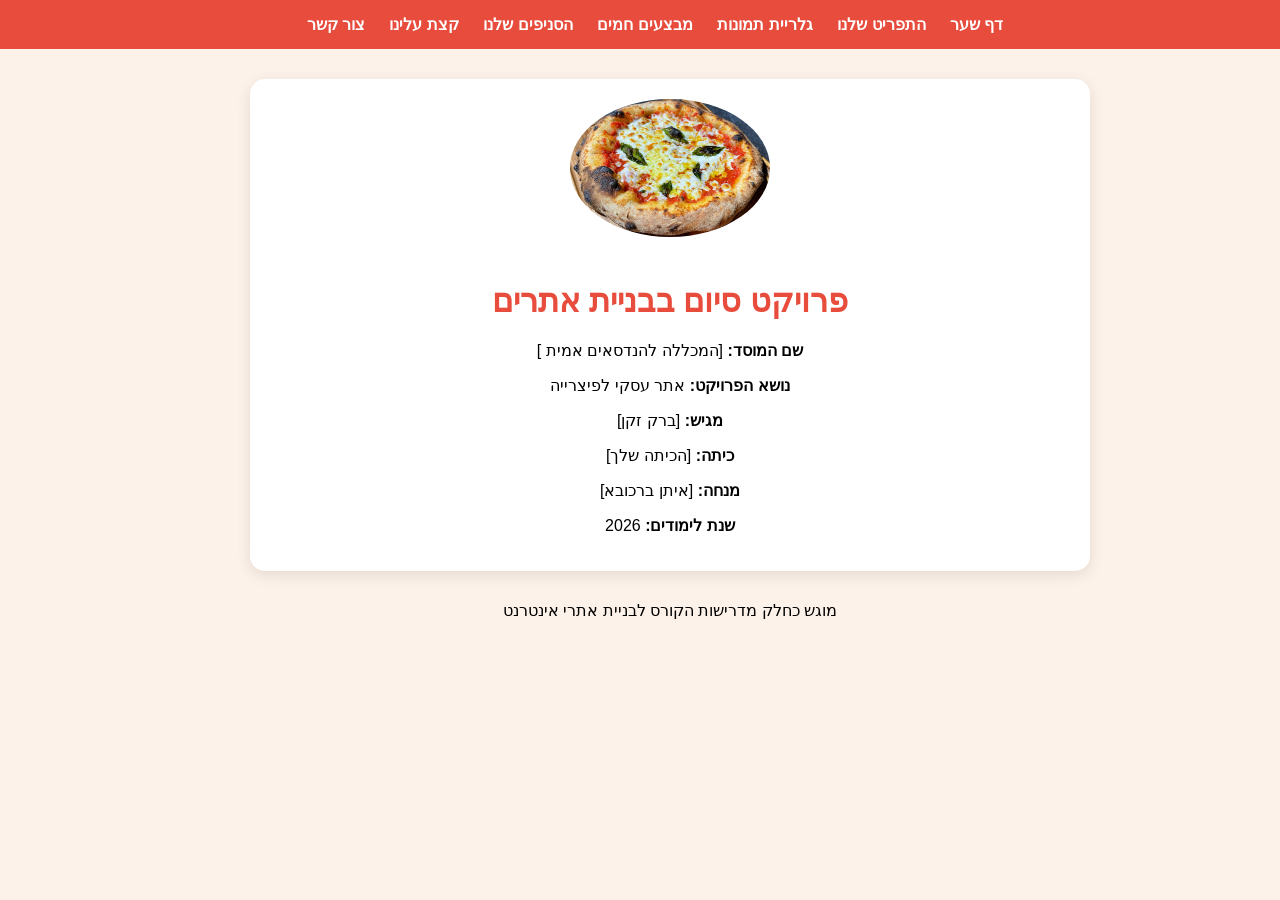
<file: index.html>
<!DOCTYPE html>
<html lang="he" dir="rtl">
<head>
    <meta charset="UTF-8">
    <title>פרויקט סיום - פיצריית הזהב</title>
     <link rel="stylesheet" href="style.css">
  
</head>
<body >
<div >
    <nav>
        <a href="index.html">דף שער</a>
        <a href="page2.html">התפריט שלנו</a>
        <a href="page3.html">גלריית תמונות</a>
        <a href="page4.html">מבצעים חמים</a>
        <a href="page5.html">הסניפים שלנו</a>
        <a href="page6.html">קצת עלינו</a>
        <a href="page7.html">צור קשר</a>
    </nav>
</div>
<div class="menu-container" >
<img src="פיצה 1.jpg"
     alt="פיצה גבינה" class="pizza-img">


        
        <h1>פרויקט סיום בבניית אתרים</h1>
        
        
            <p><strong>שם המוסד:</strong> [המכללה להנדסאים אמית ]</p>
            <p><strong>נושא הפרויקט:</strong> אתר עסקי לפיצרייה</p>
            <p><strong>מגיש:</strong> [ברק זקן]</p>
            <p><strong>כיתה:</strong> [הכיתה שלך]</p>
            <p><strong>מנחה:</strong> [איתן ברכובא]</p>
            <p><strong>שנת לימודים:</strong> 2026</p>
        </div>

        <p class="footer-note">מוגש כחלק מדרישות הקורס לבניית אתרי אינטרנט</p>
    </div>

</body>
</html>
</file>
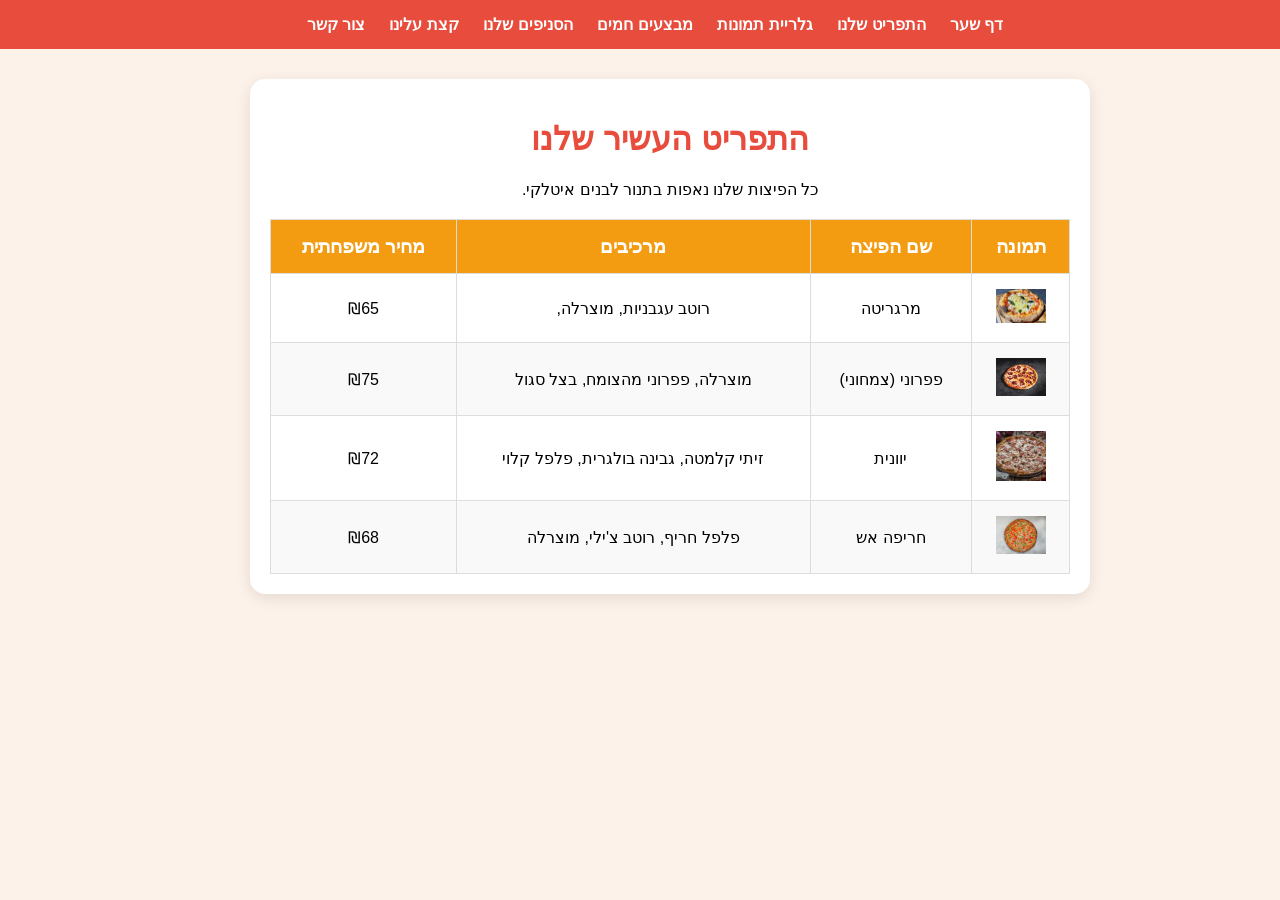
<file: page2.html>
<!DOCTYPE html>
<html lang="he" dir="rtl">
<head>
    <meta charset="UTF-8">
    <title>פיצריית הזהב - התפריט שלנו</title>
    <link rel="stylesheet" href="style.css">
    <script src="script.js"></script>
</head>
<body>

    <nav>
        <a href="index.html">דף שער</a>
        <a href="page2.html">התפריט שלנו</a>
        <a href="page3.html">גלריית תמונות</a>
        <a href="page4.html">מבצעים חמים</a>
        <a href="page5.html">הסניפים שלנו</a>
        <a href="page6.html">קצת עלינו</a>
        <a href="page7.html">צור קשר</a>
    </nav>

    <div class="menu-container" >
        <h1>התפריט העשיר שלנו</h1>
        <p>כל הפיצות שלנו נאפות בתנור לבנים איטלקי.</p>

        <table>
            <thead>
                <tr>
                    <th>תמונה</th>
                    <th>שם הפיצה</th>
                    <th>מרכיבים</th>
                    <th>מחיר משפחתית</th>
                </tr>
            </thead>
            <tbody>
                <tr>
                    <td><img src="פיצה 1.jpg" class="pizza-icon" alt="פיצה"
                       onmouseover="zoomIn(this)" onmouseout="zoomOut(this)"></td>
                    <td>מרגריטה</td>
                    <td>רוטב עגבניות, מוצרלה, </td>
                    <td>₪65</td>
                </tr>
                <tr>
                    <td><img src="פיצה 8.jpg" class="pizza-icon" alt="פיצה"
                       onmouseover="zoomIn(this)" onmouseout="zoomOut(this)"></td>
                    <td>פפרוני (צמחוני)</td>
                    <td>מוצרלה, פפרוני מהצומח, בצל סגול</td>
                    <td>₪75</td>
                </tr>
                <tr>
                    <td><img src="פיצה 7.jpg" class="pizza-icon" alt="פיצה"
                        onmouseover="zoomIn(this)" onmouseout="zoomOut(this)"></td>
                    <td>יוונית</td>
                    <td>זיתי קלמטה, גבינה בולגרית, פלפל קלוי</td>
                    <td>₪72</td>
                </tr>
                <tr>
                    <td><img src="פיצה 9.jpg" class="pizza-icon" alt="פיצה"
                        onmouseover="zoomIn(this)" onmouseout="zoomOut(this)"></td>
                    <td>חריפה אש</td>
                    <td>פלפל חריף, רוטב צ'ילי, מוצרלה</td>
                    <td>₪68</td>
                </tr>
            </tbody>
        </table>
    </div>

</body>
</html>
</file>
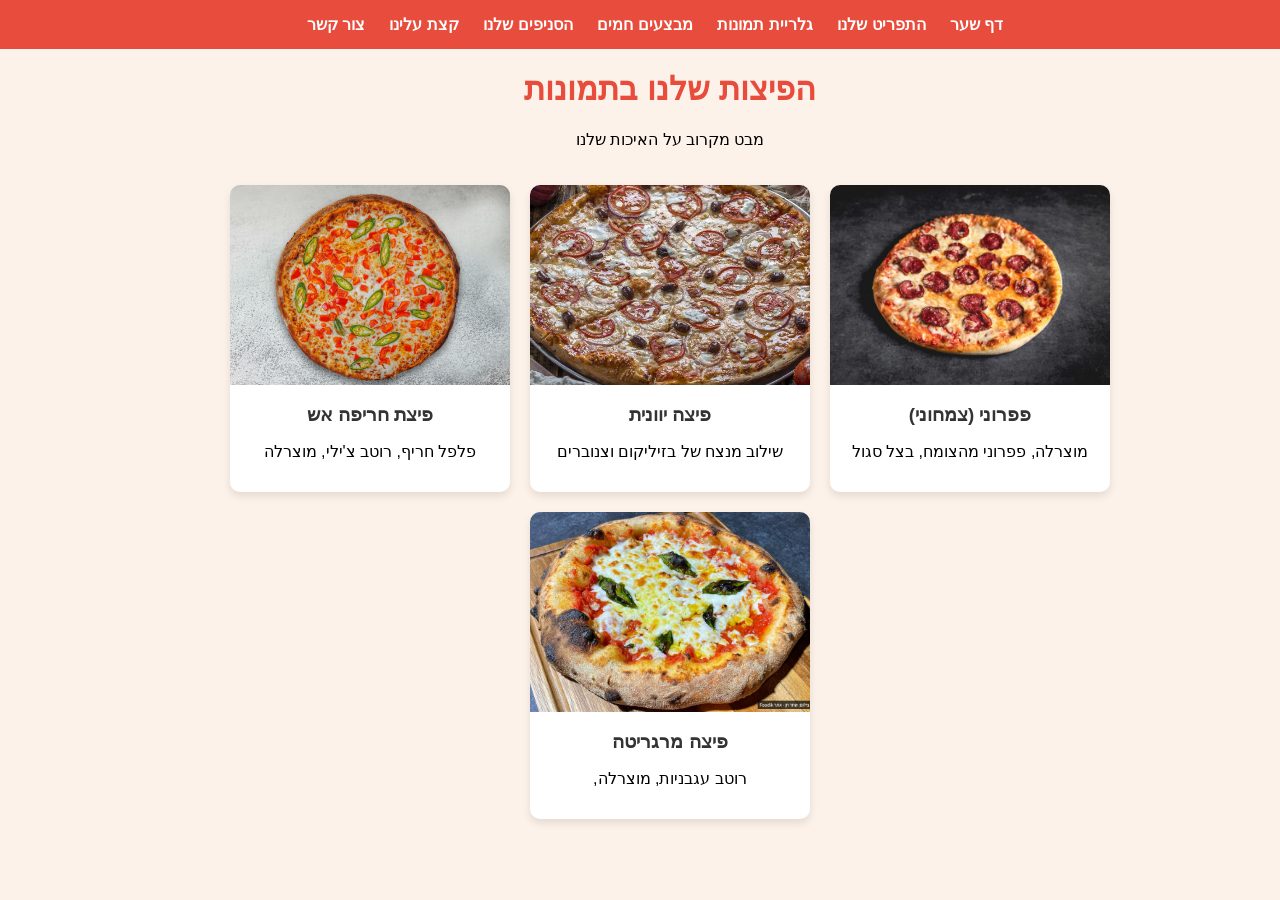
<file: page3.html>
<!DOCTYPE html>
<html lang="he" dir="rtl">
<head>
    <meta charset="UTF-8">
    <title>פיצריית הזהב - גלריית תמונות</title>
     <link rel="stylesheet" href="style.css">



</head>
<body>

    <nav>
        <a href="index.html">דף שער</a>
        <a href="page2.html">התפריט שלנו</a>
        <a href="page3.html">גלריית תמונות</a>
        <a href="page4.html">מבצעים חמים</a>
        <a href="page5.html">הסניפים שלנו</a>
        <a href="page6.html">קצת עלינו</a>
        <a href="page7.html">צור קשר</a>
    </nav>

    <h1>הפיצות שלנו בתמונות</h1>
    <p>מבט מקרוב על האיכות שלנו</p>

    <div class="gallery">
        <div class="pizza-card">
            <img src="פיצה 8.jpg" alt="פיצה איטלקית">
            <div class="pizza-info">
                <h3>פפרוני (צמחוני)</h3>
                <p>מוצרלה, פפרוני מהצומח, בצל סגול</p>
            </div>
        </div>

        <div class="pizza-card">
            <img src="פיצה 7.jpg" alt="פיצה ירוקה">
            <div class="pizza-info">
                <h3>פיצה יוונית</h3>
                <p>שילוב מנצח של בזיליקום וצנוברים</p>
            </div>
        </div>

        <div class="pizza-card">
            <img src="פיצה 9.jpg" alt="פיצה עגבניות">
            <div class="pizza-info">
                <h3>פיצת חריפה אש</h3>
                <p>פלפל חריף, רוטב צ'ילי, מוצרלה</p>
            </div>
        </div>

        <div class="pizza-card">
            <img src="פיצה 1.jpg" alt="פיצה מרגריטה">
            <div class="pizza-info">
                <h3>פיצה מרגריטה</h3>
                <p>רוטב עגבניות, מוצרלה, </p>
            </div>
        </div>
    </div>

</body>
</html>
</file>
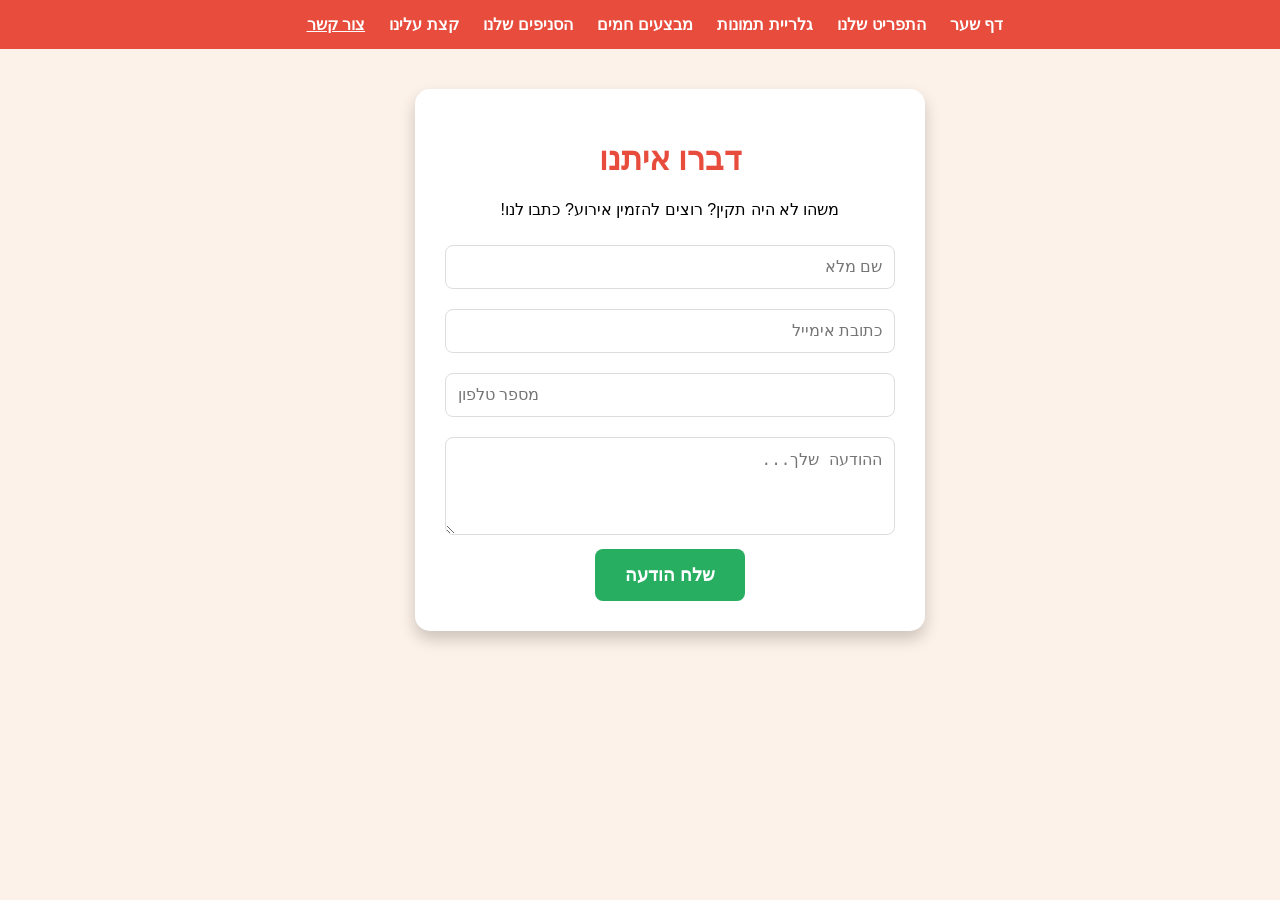
<file: page7.html>
<!DOCTYPE html>
<html lang="he" dir="rtl">
<head>
    <meta charset="UTF-8">
    <title>פיצריית הזהב - צור קשר</title>
     <link rel="stylesheet" href="style.css">
      <script src="script.js"></script>
    <style>
    
      

    </style>
</head>
<body>

    <nav>
        <a href="index.html">דף שער</a>
        <a href="page2.html">התפריט שלנו</a>
        <a href="page3.html">גלריית תמונות</a>
        <a href="page4.html">מבצעים חמים</a>
        <a href="page5.html">הסניפים שלנו</a>
        <a href="page6.html">קצת עלינו</a>
        <a href="page7.html" style="text-decoration: underline;">צור קשר</a>
    </nav>

    <div class="form-container">
        <h1>דברו איתנו</h1>
        <p>משהו לא היה תקין? רוצים להזמין אירוע? כתבו לנו!</p>
        
        <div id="error" class="error-message"></div>

        <form id="contactForm">
            <input type="text" id="userName" placeholder="שם מלא" onmouseleave="checkForm()" required>
            <input type="email" id="userEmail" placeholder="כתובת אימייל" onmouseleave="checkForm()" required>
            <input type="tel" id="userPhone" placeholder="מספר טלפון" onmouseleave="checkForm()" required>
            <textarea id="userMessage" rows="4" placeholder="ההודעה שלך..." ></textarea>
            
            <button type="button" onclick="sendData()">שלח הודעה</button>
        </form>
    </div>

 

</body>
</html>
</file>
<file: style.css>
/* עיצוב CSS מתקדם - דרישה של 10 נקודות */
        body {
            font-family: 'Segoe UI', Tahoma, Geneva, Verdana, sans-serif;
            background-color: #fdf2e9;
            margin: 0;
            text-align: center;
            
         
        }
          nav {
            background: #e74c3c;
            padding: 15px;
            width: 100%;
            text-align: center;
        }
       
        nav a {
            color: white;
            text-decoration: none;
            margin: 0 10px;
            font-weight: bold;
        }
        .menu-container {
            background: white;
            max-width: 800px;
            margin: 30px auto;
            padding: 20px;
            border-radius: 15px;
            box-shadow: 0 4px 15px rgba(0,0,0,0.1);
        }
        /* עיצוב טבלה - דרישה של 5 נקודות */
        table {
            width: 100%;
            border-collapse: collapse;
            margin-top: 20px;
        }
        th, td {
            border: 1px solid #ddd;
            padding: 15px;
            text-align: center;
        }
        th {
            background-color: #f39c12;
            color: white;
            font-size: 1.2em;
        }
        tr:nth-child(even) { background-color: #f9f9f9; }
        tr:hover { background-color: #c7abab; } /* אפקט מעבר בעכבר */
        
        .pizza-icon { width: 50px; height: auto; }
        h1 { color: #e74c3c; }

     
.gallery { /* תמונות עמוד 3 */
            display: flex;
            flex-wrap: wrap;
            justify-content: center;
            gap: 20px;
            padding: 20px;
            max-width: 1000px;
            margin: auto;

        }
        /*מסגרת תמונות עמוד 3
         */
.pizza-card {
            background: white;
            border-radius: 10px;
            box-shadow: 0 4px 8px rgba(0,0,0,0.1);
            width: 280px;
            overflow: hidden;
            transition: transform 0.3s; /* אפקט מעבר קטן */
            }
            .pizza-card:hover {
            transform: scale(1.05); /* הגדלה בסיבוב העכבר */
        } 
.pizza-card img {
            width: 100%;
            height: 200px;
            object-fit: cover; /* גורם לתמונה להתאים למסגרת */
        }
          .pizza-info {
            padding: 15px;
        } 
 .pizza-info h3 { margin: 0; color: #333; } /* צבע כתב*/

 .branches-container { /*מסגרת מרכזית */
            max-width: 700px;
            margin: 40px auto;
            background: white;
            padding: 30px;
            border-radius: 15px;
            box-shadow: 0 4px 15px rgba(0,0,0,0.1);
        }

        ol {  /* עיצוב רשימה ממוספר  */
            counter-reset: pizza-counter;
            list-style-type: none;
            padding: 0;
            text-align: right;
            display: inline-block;
            width: 100%; 
        }

 
        li {
            counter-increment: pizza-counter;
            margin: 20px 0;
            padding: 15px;
            background: #fff8f0;
            border-right: 5px solid #f39c12;
            border-radius: 5px;
            font-size: 18px;
            position: relative;
        }
        li::before {
            content: counter(pizza-counter) ". ";
            color: #e74c3c;
            font-weight: bold;
            font-size: 22px;
            margin-left: 10px;
        }



  .pizza-img {
            width: 200px;
            border-radius: 50%;
            margin-bottom: 20px;}/*  עמוד ראשי גודל תמונה */
              


        .form-container {
            background: white;
            max-width: 450px;
            margin: 40px auto;
            padding: 30px;
            border-radius: 15px;
            box-shadow: 0 8px 16px rgba(0,0,0,0.2);
        }

        
        /* עיצוב הטופס - דרישת טפסים (5 נקודות) */
        input, textarea {
            width: 100%;
            padding: 12px;
            margin: 10px 0;
            border: 1px solid #ddd;
            border-radius: 8px;
            box-sizing: border-box; /* מבטיח שהרווח לא יחרוג מהמסגרת */
            font-size: 16px;
        }
        button {
            background-color: #27ae60;
            color: white;
            border: none;
            padding: 15px 30px;
            cursor: pointer;
            border-radius: 8px;
            font-size: 18px;
            font-weight: bold;
            transition: background 0.3s;
        }
        button:hover { background-color: #219150; }
        .error-message { color: #e74c3c; font-weight: bold; margin-bottom: 10px; }
</file>
